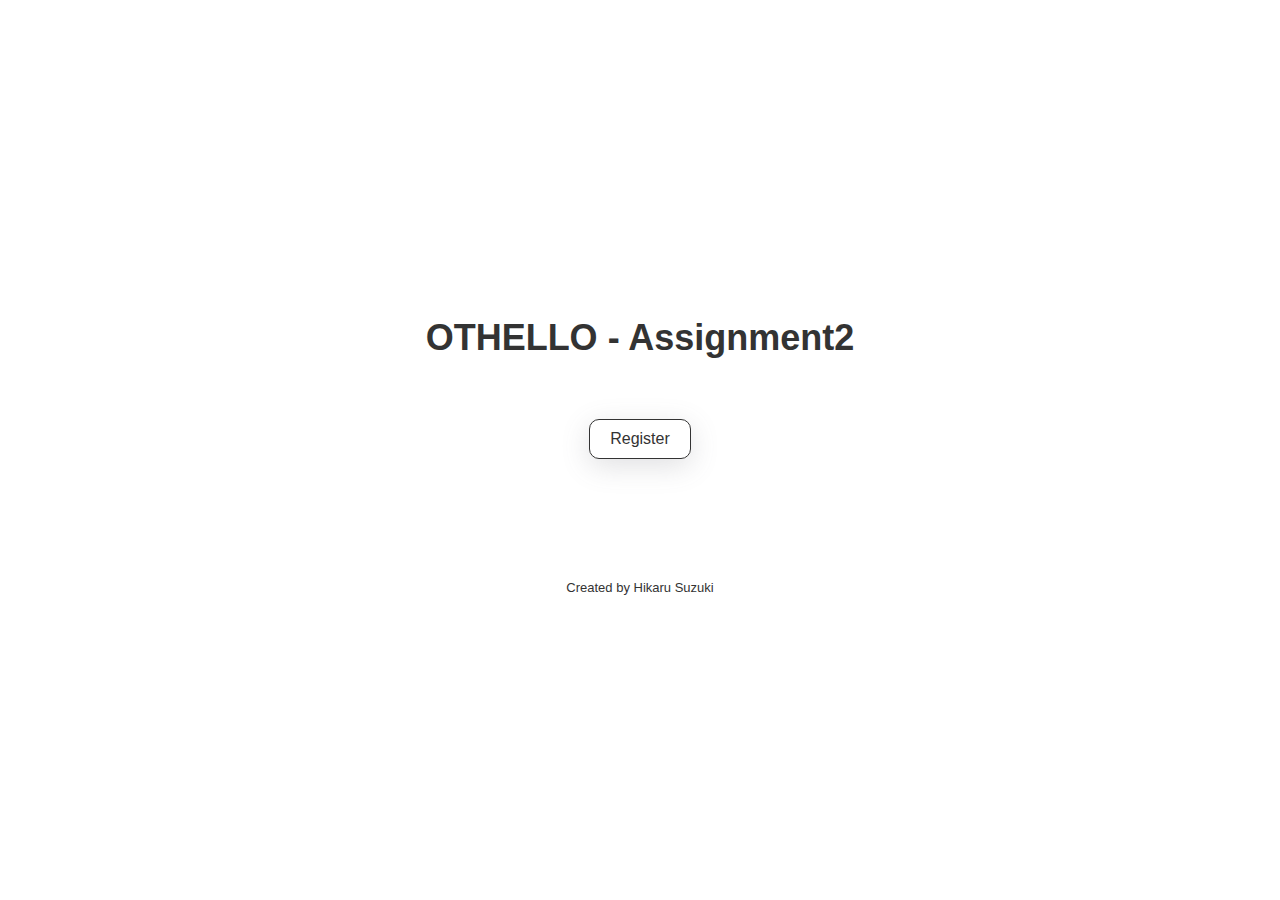
<file: Client/wwwroot/index.html>
﻿<!DOCTYPE html>
<html>
<head>
    <meta charset="utf8" />
    <title>CS7XX-Assignment2 | Home</title>
    <link rel="stylesheet" href="styles.css">
    <link rel="icon" href="/favicon.ico" type="image/x-icon">
</head>
<body>
    <h1>OTHELLO - Assignment2</h1>
    <br /><br />
    <a href="register.html">Register</a>
    <br /><br /><br /><br /><br /><br />
    <p>Created by Hikaru Suzuki </p>


    <script>
        window.onload = function () {
            let favicon = "";
            var http = new XMLHttpRequest();
            http.open("GET", "http://localhost:8080/favicon.ico");

            http.onreadystatechange = function () {
                if (http.readyState === XMLHttpRequest.DONE) {
                    if (http.status >= 200 && http.status < 400) {
                        favicon = http.responseText;
                        console.log(favicon);
                    } else {
                        console.error("Server returned error: " + http.status);
                    }
                }
            };

            http.send();
        }
    </script>
</body>
</html>
</file>
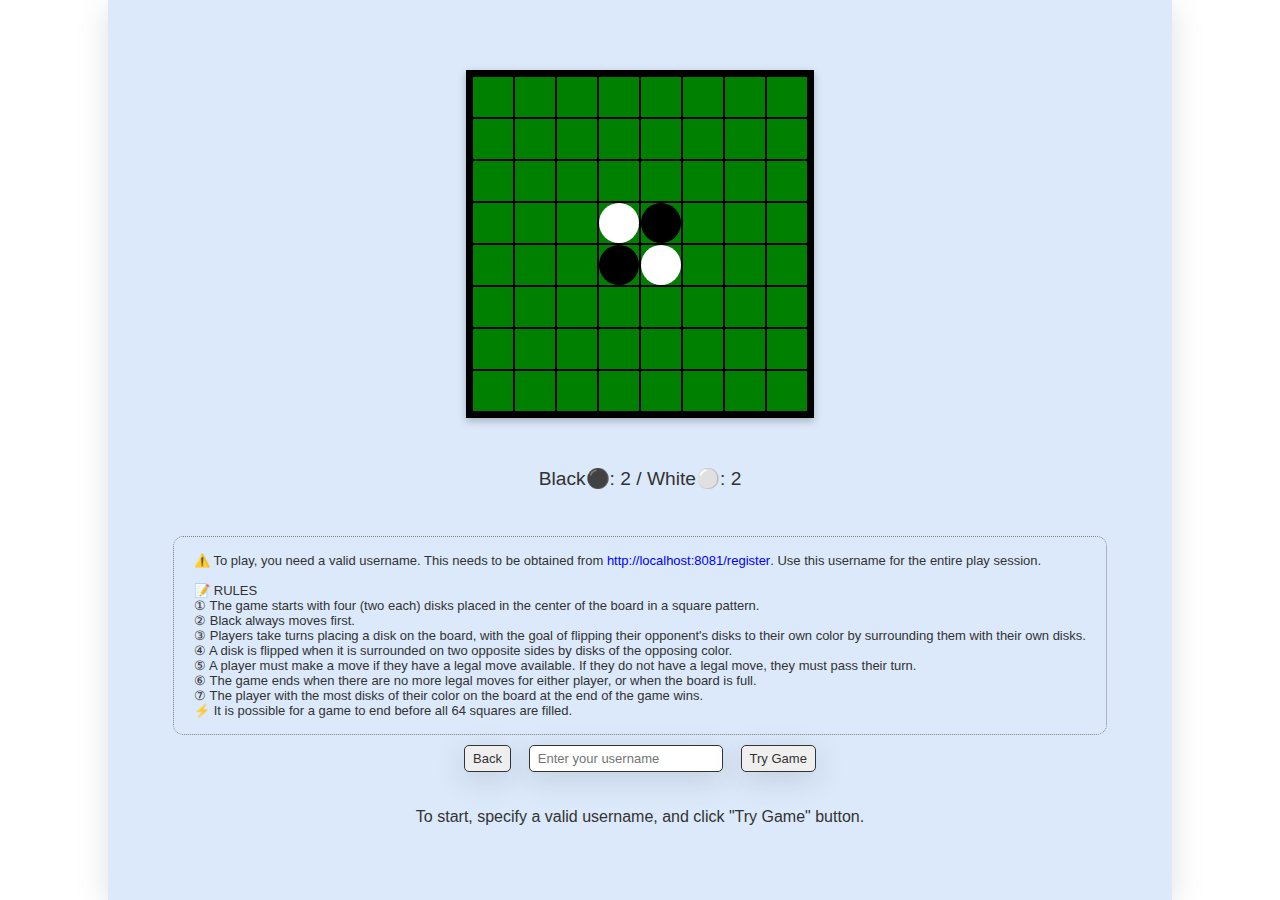
<file: Client/wwwroot/gameboard.html>
﻿<!DOCTYPE html>
<html>
<head>
    <meta charset="utf-8" />
    <title>711-Assignment2 | Gameboard</title>
    <link rel="stylesheet" href="styles.css">
</head>
<body>
    <div class="gameBoardContainer">
        <!--Board-->
        <div class="backgroundLayer">
            <div class="diskLayer"></div>
            <div class="disk"></div>
            <div class="canMoveLayer"></div>
        </div>

        <!--Score-->
        <div class="score">Black⚫️: 2 / White⚪️: 2</div>
        <br /><br />

        <!--Explanation-->
        <div class="explanationContainer">
            <p>
                ⚠️ To play, you need a valid username. This needs to be obtained from <a href="http://localhost:8081/register.html">http://localhost:8081/register</a>. Use this username for the entire play session.<br /><br />
                📝 RULES<br />
                ① The game starts with four (two each) disks placed in the center of the board in a square pattern.<br />
                ② Black always moves first.<br />
                ③ Players take turns placing a disk on the board, with the goal of flipping their opponent's disks to their own color by surrounding them with their own disks.<br />
                ④ A disk is flipped when it is surrounded on two opposite sides by disks of the opposing color.<br />
                ⑤ A player must make a move if they have a legal move available. If they do not have a legal move, they must pass their turn.<br />
                ⑥ The game ends when there are no more legal moves for either player, or when the board is full.<br />
                ⑦ The player with the most disks of their color on the board at the end of the game wins.<br />
                ⚡️ It is possible for a game to end before all 64 squares are filled.
            </p>
        </div>

        <!--Operation-->
        <div id="operationContainer">
            <button onclick="goBack()">Back</button>&nbsp;&nbsp;&nbsp;&nbsp;
            <input id="usernameInput" type="text" placeholder="Enter your username" />&nbsp;&nbsp;&nbsp;&nbsp;
            <button id="tryGameButton" onclick="tryGame()">Try Game</button>
        </div>

        <br /><br />

        <!--Message-->
        <div id="messageContainer">
            To start, specify a valid username, and click "Try Game" button.
        </div>

        <br /><br /><br />

    </div>

    <!-- ******************** JavaScript Section ********************** -->
    <script>
        const httpRquest = new XMLHttpRequest();
        let request = "";
        let backgroundLayer = document.getElementsByClassName('backgroundLayer')[0];
        let diskLayer = document.getElementsByClassName('diskLayer')[0];
        let canMoveLayer = document.getElementsByClassName('canMoveLayer')[0];
        let score = document.getElementsByClassName('score')[0];
        let gameId = "";
        let username = "";
        let player1 = "";
        let player2 = "";
        let move = "";
        let playerColor = "";
        let isMyturn = false;
        let isMoveUpdated = false;
        let canSendMove = false;
        let canGetMove = false;
        let gameOver = false;
        let cellSize = 40;
        let gap = 2;
        let turn = 1;
        const disks = [
            [0, 0, 0, 0, 0, 0, 0, 0],
            [0, 0, 0, 0, 0, 0, 0, 0],
            [0, 0, 0, 0, 0, 0, 0, 0],
            [0, 0, 0, 2, 1, 0, 0, 0],
            [0, 0, 0, 1, 2, 0, 0, 0],
            [0, 0, 0, 0, 0, 0, 0, 0],
            [0, 0, 0, 0, 0, 0, 0, 0],
            [0, 0, 0, 0, 0, 0, 0, 0]
        ];


        window.onload = function () {
            drawCells();
            drawDisks();
        }


        function drawCells() {
            for (let row = 0; row < 8; row++) {
                for (let col = 0; col < 8; col++) {
                    let square = document.createElement("div");
                    square.style.position = "absolute";
                    square.style.width = `${cellSize}px`;
                    square.style.height = `${cellSize}px`;
                    square.style.backgroundColor = "green";
                    square.style.left = `${(cellSize + gap) * col + gap}px`;
                    square.style.top = `${(cellSize + gap) * row + gap}px`;
                    if (player1 !== "" && player2 !== "" && isMyturn) {
                        square.setAttribute("onclick", "clickedSqure(" + row + ", " + col + ")");   
                    }

                    backgroundLayer.appendChild(square);
                }
            }
        }


        function drawDisks() {
            diskLayer.innerHTML = '';
            for (let row = 0; row < 8; row++) {
                for (let col = 0; col < 8; col++) {
                    let value = disks[row][col];
                    if (value == 0) {
                        continue;
                    } else {
                        let disk = document.createElement('div');
                        disk.classList.add('disk');
                        disk.style.position = 'absolute';
                        disk.style.width = `${cellSize}px`;
                        disk.style.height = `${cellSize}px`;
                        disk.style.borderRadius = '50%';
                        disk.style.left = `${(cellSize + gap) * col + gap}px`;
                        disk.style.top = `${(cellSize + gap) * row + gap}px`;

                        if (value == 1) {
                            disk.style.backgroundColor = 'black';
                        } else if (value == 2) {
                            disk.style.backgroundColor = 'white';
                        }

                        diskLayer.appendChild(disk);
                    }
                }
            }
        }


        function clickedSqure(row, col) {
            if (gameOver) {
                return;
            }

            if (disks[row][col] != 0) {
                return;
            }

            if (canClickSpot(turn, row, col) == true) {
                move = `${row}, ${col}`;
                isMoveUpdated = true;
                canSendMove = true;

                let affectedDisks = getAffectedDisks(turn, row, col);
                flipDisks(affectedDisks);
                disks[row][col] = turn;

                if (turn == 1 && canMove(2)) {
                    turn = 2;
                } else if (turn == 2 && canMove(1)) {
                    turn = 1;
                } else if (canMove(1) == false && canMove(2) == false) {
                    if (window.confirm('GAME OVER! Do you want to try a new game?')) {
                        gameOver = true;
                        window.history.back();
                    }
                }
            }
            drawDisks();
            drawCanMoveLayer();
            reCountScore();
        }


        function drawCanMoveLayer() {
            canMoveLayer.innerHTML = '';
            for (let row = 0; row < 8; row++) {
                for (let col = 0; col < 8; col++) {
                    let value = disks[row][col];
                    if (value == 0 && canClickSpot(turn, row, col)) {
                        let canPlaceDisk = document.createElement('div');
                        canPlaceDisk.style.position = 'absolute';
                        canPlaceDisk.style.width = `${cellSize - 1}px`;
                        canPlaceDisk.style.height = `${cellSize - 1}px`;
                        canPlaceDisk.style.borderRadius = '50%';
                        canPlaceDisk.style.left = `${(cellSize + gap) * col + gap}px`;
                        canPlaceDisk.style.top = `${(cellSize + gap) * row + gap}px`;
                        canPlaceDisk.style.zIndex = 2;
                        if (isMyturn) {
                            canPlaceDisk.setAttribute("onclick", "clickedSqure(" + row + ", " + col + ")");
                        }
                       
                        if (username == player1 && turn == 1) {
                            canPlaceDisk.style.border = '1px solid black';
                            canPlaceDisk.style.backgroundColor = 'rgb(0, 0, 0, 0.2)';
                        }
                                             
                        if (username == player2 && turn == 2) {
                            canPlaceDisk.style.border = '1px solid white';
                            canPlaceDisk.style.backgroundColor = 'rgb(225, 225, 225, 0.2)';
                        }
                       
                        canMoveLayer.appendChild(canPlaceDisk);
                    }
                }
            }
            isMyturn = false;
        }


        // To change the turn
        function canMove(id) {
            for (let row = 0; row < 8; row++) {
                for (let col = 0; col < 8; col++) {
                    if (canClickSpot(id, row, col)) {
                        return true;
                    }
                }
            }
            return false;
        }


        // To show the cell that is able to place currently
        function canClickSpot(id, row, col) {
            let affectedDisks = getAffectedDisks(id, row, col);
            if (affectedDisks.length == 0) {
                return false;
            } else {
                return true;
            }
        }


        // To counst the number of disks
        function reCountScore() {
            let ones = 0;
            let twos = 0;

            for (let row = 0; row < 8; row++) {
                for (let col = 0; col < 8; col++) {
                    let value = disks[row][col];

                    if (value == 1) {
                        ones += 1;
                    } else if (value == 2) {
                        twos += 1;
                    }
                }
            }
            score.innerHTML = "Black⚫️: " + ones + " / White⚪️: " + twos;
        }


        // To flip the opponent disks
        function flipDisks(affectedDisks) {
            for (let i = 0; i < affectedDisks.length; i++) {
                let spot = affectedDisks[i];
                if (disks[spot.row][spot.col] == 1) {
                    disks[spot.row][spot.col] = 2;
                } else {
                    disks[spot.row][spot.col] = 1;
                }
            }
        }

        function getAffectedDisks(id, row, col) {
            let affectedDisks = [];

            // To the "Right"
            let couldBeAffected = [];
            let columnIterator = col;

            while (columnIterator < 7) {
                columnIterator += 1;
                let valueAtSpot = disks[row][columnIterator];

                if (valueAtSpot == 0 || valueAtSpot == id) {
                    if (valueAtSpot == id) {
                        affectedDisks = affectedDisks.concat(couldBeAffected);
                    }
                    break;
                } else {
                    let diskLocation = { row: row, col: columnIterator };
                    couldBeAffected.push(diskLocation);
                }
            }

            // To the "Left"
            couldBeAffected = [];
            columnIterator = col;

            while (columnIterator > 0) {
                columnIterator -= 1;
                let valueAtSpot = disks[row][columnIterator];

                if (valueAtSpot == 0 || valueAtSpot == id) {
                    if (valueAtSpot == id) {
                        affectedDisks = affectedDisks.concat(couldBeAffected);
                    }
                    break;
                } else {
                    let diskLocation = { row: row, col: columnIterator };
                    couldBeAffected.push(diskLocation);
                }
            }

            // To the "Up"
            couldBeAffected = [];
            let rowIterator = row;

            while (rowIterator > 0) {
                rowIterator -= 1;
                let valueAtSpot = disks[rowIterator][col];

                if (valueAtSpot == 0 || valueAtSpot == id) {
                    if (valueAtSpot == id) {
                        affectedDisks = affectedDisks.concat(couldBeAffected);
                    }
                    break;
                } else {
                    let diskLocation = { row: rowIterator, col: col };
                    couldBeAffected.push(diskLocation);
                }
            }

            // To the "Down"
            couldBeAffected = [];
            rowIterator = row;

            while (rowIterator < 7) {
                rowIterator += 1;
                let valueAtSpot = disks[rowIterator][col];

                if (valueAtSpot == 0 || valueAtSpot == id) {
                    if (valueAtSpot == id) {
                        affectedDisks = affectedDisks.concat(couldBeAffected);
                    }
                    break;
                } else {
                    let diskLocation = { row: rowIterator, col: col };
                    couldBeAffected.push(diskLocation);
                }
            }

            // "Down-Right"
            couldBeAffected = [];
            rowIterator = row;
            columnIterator = col;

            while (rowIterator < 7 && columnIterator < 7) {
                rowIterator += 1;
                columnIterator += 1;
                let valueAtSpot = disks[rowIterator][columnIterator];

                if (valueAtSpot == 0 || valueAtSpot == id) {
                    if (valueAtSpot == id) {
                        affectedDisks = affectedDisks.concat(couldBeAffected);
                    }
                    break;
                } else {
                    let diskLocation = { row: rowIterator, col: columnIterator };
                    couldBeAffected.push(diskLocation);
                }
            }

            // "Down-Left"
            couldBeAffected = [];
            rowIterator = row;
            columnIterator = col;

            while (rowIterator < 7 && columnIterator > 0) {
                rowIterator += 1;
                columnIterator -= 1;
                let valueAtSpot = disks[rowIterator][columnIterator];

                if (valueAtSpot == 0 || valueAtSpot == id) {
                    if (valueAtSpot == id) {
                        affectedDisks = affectedDisks.concat(couldBeAffected);
                    }
                    break;
                } else {
                    let diskLocation = { row: rowIterator, col: columnIterator };
                    couldBeAffected.push(diskLocation);
                }
            }

            // "Up-Left"
            couldBeAffected = [];
            rowIterator = row;
            columnIterator = col;

            while (rowIterator > 0 && columnIterator > 0) {
                rowIterator -= 1;
                columnIterator -= 1;
                let valueAtSpot = disks[rowIterator][columnIterator];

                if (valueAtSpot == 0 || valueAtSpot == id) {
                    if (valueAtSpot == id) {
                        affectedDisks = affectedDisks.concat(couldBeAffected);
                    }
                    break;
                } else {
                    let diskLocation = { row: rowIterator, col: columnIterator };
                    couldBeAffected.push(diskLocation);
                }
            }

            // "Up-Right"
            couldBeAffected = [];
            rowIterator = row;
            columnIterator = col;

            while (rowIterator > 0 && columnIterator < 7) {
                rowIterator -= 1;
                columnIterator += 1;
                let valueAtSpot = disks[rowIterator][columnIterator];

                if (valueAtSpot == 0 || valueAtSpot == id) {
                    if (valueAtSpot == id) {
                        affectedDisks = affectedDisks.concat(couldBeAffected);
                    }
                    break;
                } else {
                    let diskLocation = { row: rowIterator, col: columnIterator };
                    couldBeAffected.push(diskLocation);
                }
            }
            return affectedDisks;
        }


        // To check the value input, then call checkGameStatus() function
        function tryGame() {
            username = document.getElementById('usernameInput').value;
            if (!username) {
                alert('Please enter your username.');
                return;
            }

            request = `http://localhost:8080/pairme?player=${username}`;
            sendRequest(request);

            httpRquest.onload = function () {
                if (httpRequest.status === 200) {
                    const response = JSON.parse(httpRquest.responseText);
                    if (response == "Invalid player") {
                        alert("Please check your username.");
                    } else {
                        console.log(response);
                        gameId = response.gameId;
                        player1 = response.player1;
                        player2 = response.player2;
                        if (username == player1) {
                            isMyturn = true;
                        }
                    }

                    if (player2 !== "" && player2 !== null) {
                        drawCanMoveLayer();
                    }

                    const operationContainer = document.getElementById('operationContainer');
                    operationContainer.innerHTML = `
                            <button onclick="goBack()">Back</button>&nbsp;&nbsp;&nbsp;&nbsp;
                            <input type="text" value="${username == player1 ? player1 : player2}" readonly />&nbsp;&nbsp;&nbsp;&nbsp;
                            <button class="moveBtn" onclick="checkMove()" > ${username == player1 ? "Send My Move" : "Get Opponent Move"}</button >&nbsp;&nbsp;&nbsp;&nbsp;
                            <button onclick="goBack()">Quit Game</button>
                        `;

                    const messageContainer = document.getElementById('messageContainer');
                    if (player1 !== "" && (player2 == "" || player2 == null)) {
                        messageContainer.innerHTML = "Waiting for another player...";
                    } else if (player1 !== "" && (player2 !== "" || player2 !== null)) {
                        messageContainer.innerHTML = `
                                Great ${username} 😁, you are playing with ${username == player1 ? player2 : player1} 😎.<br />
                                Your disk is ${username == player1 ? "Black⚫️" : "White⚪️"}. Good luck!👍
                            `;
                    }
                } else {
                    alert(`Error ${httpRquest.status}: ${httpRquest.statusText}`);
                }
            };

            drawDisks();
            reCountScore();
        }

        // To upload onw movement or retrieve the opponent move
        function checkMove() {
            const moveButton = document.getElementsByClassName('moveBtn')[0];

            if (isMoveUpdated && canSendMove) {
                request = `http://localhost:8080/mymove?player=${username}&id=${gameId}&move=${move}`;
                sendRequest(request);

                httpRquest.onload = function () {
                    if (httpRquest.status === 200) {
                        try {
                            const response = JSON.parse(httpRquest.responseText);
                            console.log(response);
                        } catch (e) {
                            console.log('The server response is not in JSON format');
                        }
                    }
                };

                if (isMoveUpdated) {
                    moveButton.innerHTML = "Get Opponent Move";
                    canSendMove = false;
                    isMoveUpdated = false;
                }
            } else {
                request = `http://localhost:8080/theirmove?player=${username}&id=${gameId}`;
                sendRequest(request);

                let getRow = 0;
                let getCol = 0;
                httpRquest.onload = function () {
                    if (httpRquest.status === 200) {
                        try {
                            let response = JSON.parse(httpRquest.responseText);
                            let numbers = response.opponentMove.split(',');
                            getRow = parseInt(numbers[0], 10);
                            getCol = parseInt(numbers[1], 10);
                            clickedSqure(getRow, getCol);
                        } catch (e) {
                            console.log('The server response is not in JSON format');
                        }
                    }
                };

                moveButton.innerHTML = "Send My Move";
                isMyturn = true;
            }
        }


        // To go back to the previous page and quit the current game
        function goBack() {
            if (username == "" && gameId == "") {
                window.history.back();
            } else {
                if (window.confirm('Are you sure you want to quit the game?')) {
                    request = `http://localhost:8080/quit?player=${username}&id=${gameId}`;
                    sendRequest(request);
                    window.history.back();
                }
            }
        }


        function sendRequest(request) {
            httpRquest.open('GET', request);
            httpRquest.setRequestHeader('Content-Type', 'application/json');
            httpRquest.send();
        }

    </script>
</body>
</html>
</file>
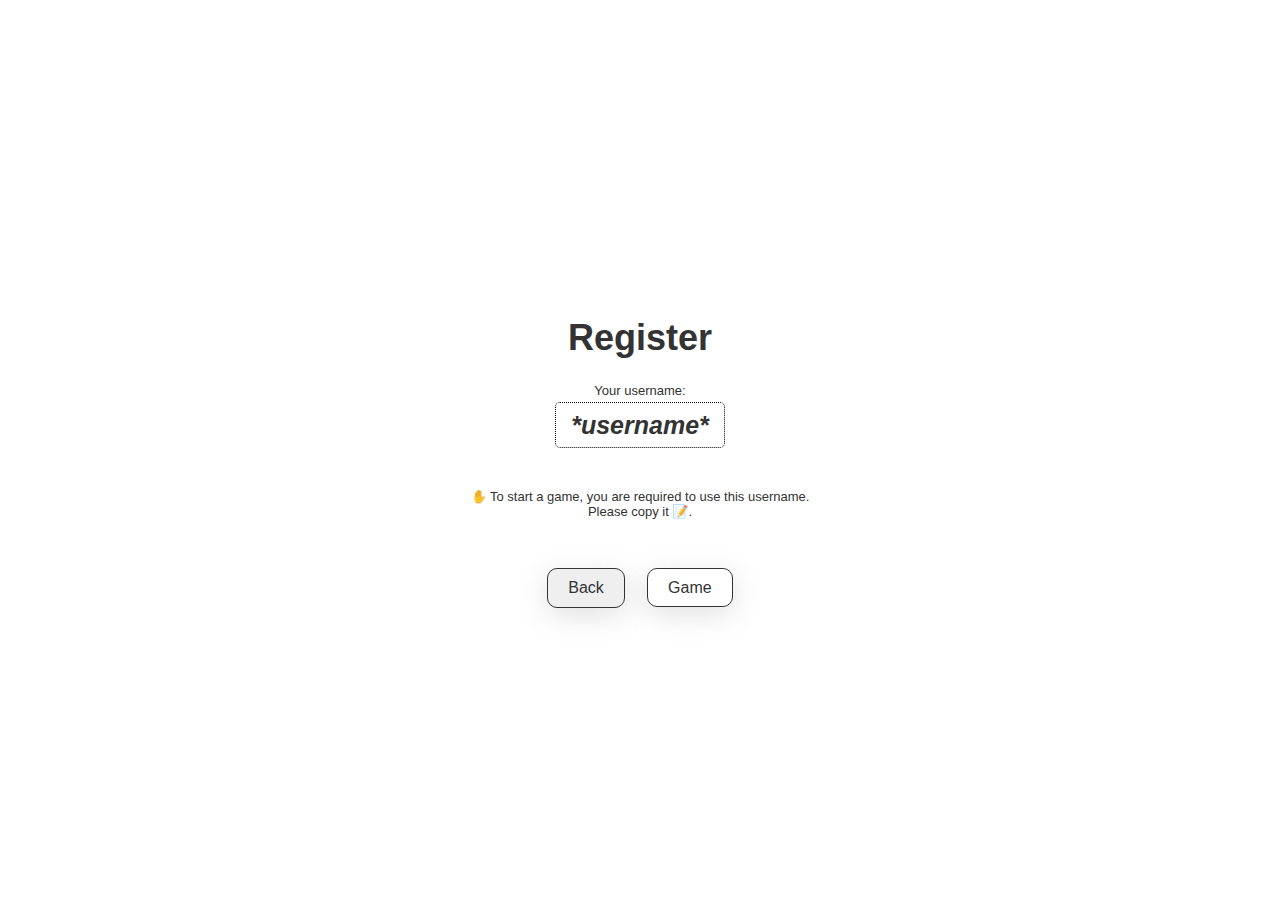
<file: Client/wwwroot/register.html>
﻿<!DOCTYPE html>
<html>
<head>
    <meta charset="utf8" />
    <title>711-Assignment2 | Register</title>
    <link rel="stylesheet" href="styles.css">
</head>
<body>
    <div>
        <h1>Register</h1>
        <p>Your username:</p>
        <span id="username"><b><em>*username*</em></b></span>
        <br /><br /><br />
        <p class="note">✋ To start a game, you are required to use this username. <br /> Please copy it 📝.</p>
        <br /><br />
        <button onclick="goBack()">Back</button>&nbsp;&nbsp;&nbsp;&nbsp;
        <a href="gameboard.html">Game</a>
    </div>


    <script>
        window.onload = function () {
            var http = new XMLHttpRequest();
            http.open("GET", "http://localhost:8080/register");

            http.onreadystatechange = function () {
                if (http.readyState === XMLHttpRequest.DONE) {
                    if (http.status >= 200 && http.status < 400) {
                        console.log("username: " + http.responseText);
                        let username = http.responseText;
                        console.log("username: " + username);
                        document.getElementById('username').textContent = username;
                    } else {
                        console.error("Server returned error: " + http.status);
                    }
                }
            };

            http.send();
        }

        function goBack() {
          window.history.back();
        }
    </script>
</body>


</html>
</file>
<file: Client/wwwroot/styles.css>
﻿body {
    margin: 0;
    width: 100vw;
    height: 100vh;
    color: #333;
    text-align: center;
    display: flex;
    flex-direction: column;
    align-items: center;
    justify-content: center;
    font-family: Arial, Helvetica, sans-serif;
}

h1 {
    font-size: 36px;
}

p {
    font-size: 13px;
}

a {
    padding: 10px 20px;
    text-decoration: none;
    border: 1px solid #333;
    border-radius: 10px;
    color: #333;
    font-weight: 500;
    font-size: 16px;
    box-shadow: rgba(100, 100, 111, 0.2) 0px 7px 29px 0px;
}

    a:hover {
        box-shadow: rgba(0, 0, 0, 0.24) 0px 3px 8px;
    }

button {
    padding: 10px 20px;
    text-decoration: none;
    border: 1px solid #333;
    border-radius: 10px;
    color: #333;
    font-weight: 500;
    font-size: 16px;
    box-shadow: rgba(100, 100, 111, 0.2) 0px 7px 29px 0px;
}

    button:hover {
        box-shadow: rgba(0, 0, 0, 0.24) 0px 3px 8px;
    }


/* Register Page */
#username {
    font-size: 25px;
    font-weight: bold;
    width: 130px;
    padding: 8px 15px;
    margin: auto;
    border: 1px dotted black;
    border-radius: 5px;
}


/* Game Page */
.gameBoardContainer {
    margin: auto;
    padding: 20px;
    width: 80vw;
    height: 100%;
    background-color: #DBE9FA;
    box-shadow: rgba(100, 100, 111, 0.2) 0px 7px 29px 0px;
    display: flex;
    flex-direction: column;
    align-items: center;
    justify-content: center;
}

.backgroundLayer {
    width: 338px;
    height: 338px;
    margin: auto;
    position: relative;
    background-color: black;
    border: 5px solid black;
    box-shadow: rgba(0, 0, 0, 0.24) 0px 3px 8px;
}

.disk {
    z-index: 1;
}

.canMoveLayer {
    z-index: 2;
}

.score {
    font-size: 1.2em;
    font-weight: 400;
}

.explanationContainer {
    text-align: left;
    padding: 3px 20px;
    margin: 10px 0;
    border: 1px dotted gray;
    border-radius: 10px;
}

    .explanationContainer a {
        padding: 0;
        text-decoration: none;
        border: none;
        border-radius: 0;
        color: blue;
        font-weight: 200;
        box-shadow: none;
        font-size: 13px;
    }

#operationContainer {
    display: flex;
    flex-direction: row;
    align-items: center;
    justify-content: center;
}

    #operationContainer input, #operationContainer button {
        padding: 5px 8px;
        text-decoration: none;
        border: 1px solid #333;
        border-radius: 5px;
        color: #333;
        font-weight: 300;
        font-size: 13px;
        box-shadow: rgba(100, 100, 111, 0.2) 0px 7px 29px 0px;
        cursor: pointer;
    }

        #operationContainer button:hover {
            box-shadow: rgba(0, 0, 0, 0.24) 0px 3px 8px;
        }
</file>
